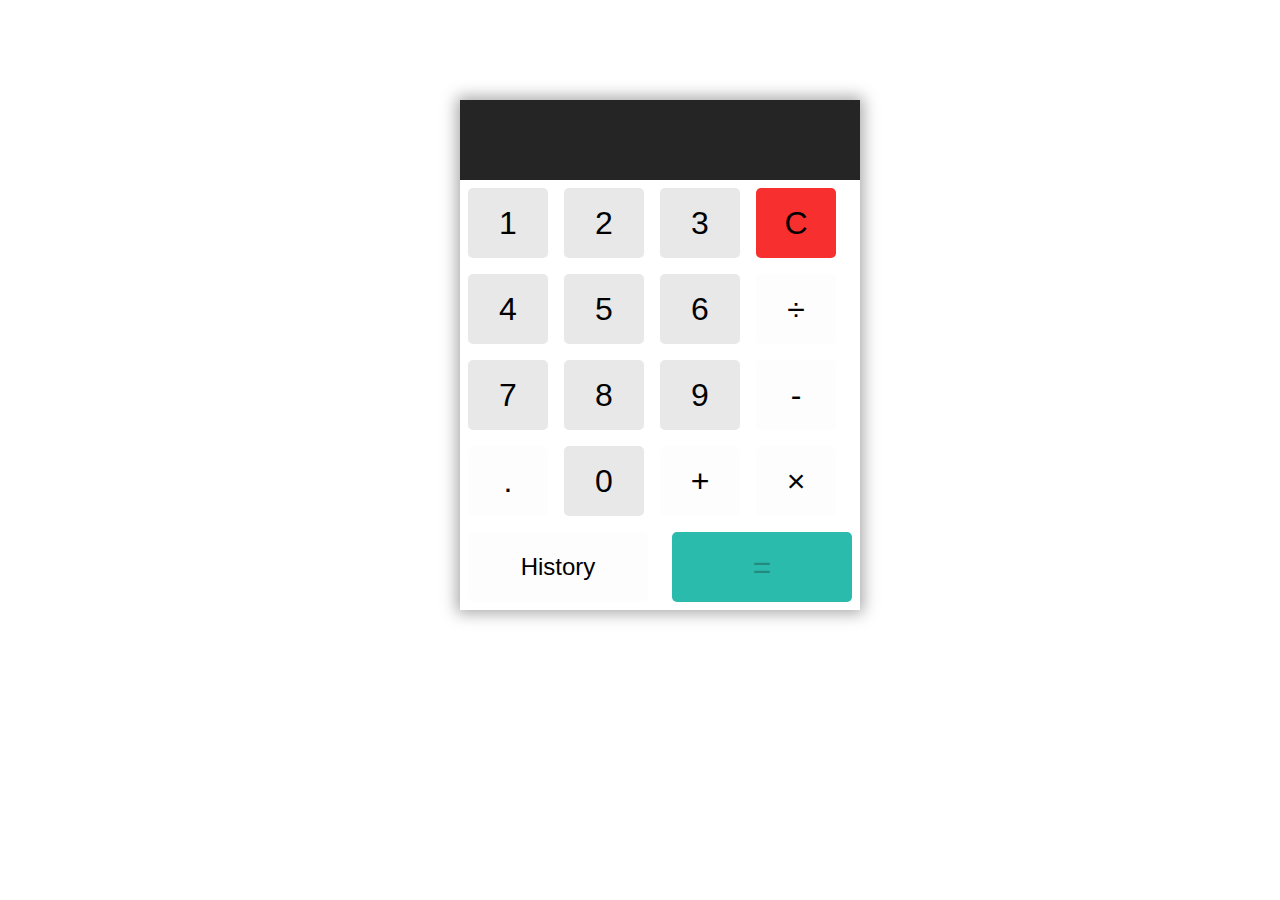
<file: src/index.html>
<html>
    <head>
        <title>Calci...</title>
        <link href="./styles.css" rel="stylesheet" >
        <link rel="stylesheet" href="https://stackpath.bootstrapcdn.com/bootstrap/4.4.1/css/bootstrap.min.css" integrity="sha384-Vkoo8x4CGsO3+Hhxv8T/Q5PaXtkKtu6ug5TOeNV6gBiFeWPGFN9MuhOf23Q9Ifjh" crossorigin="anonymous">
    </head>
    <body>
        <div class="top-block">
            <div class="main-block">
            <!-- <div class="main-head">
                <h2>Calci</h2>
            </div> -->
            <div class="main-mid">
                <div class="">
                    <input class="val-view" type="text" id="result"/>
                    <!-- <input class="btn-val cncl-btn pull-right" type="button" value="C" onclick="clr()"/> -->
                </div>
                <input class="clr-his-btn col-12" type="button" value="Clear History" onclick="clrHistory()"/>

                <div id="rec-data" class="rec-data-class"></div>

                <div class="head-point">
                    <div id="cal-buttons" class="main-content"></div>
                 <div id="bac-btn"></div>
                </div>

            </div>
            <!-- <div class="main-foot">
                <h2>c</h2>
            </div> -->
        </div>
    </div>
    </body>
    <script src="Calci.js"></script>
    <script src="https://code.jquery.com/jquery-3.4.1.slim.min.js" integrity="sha384-J6qa4849blE2+poT4WnyKhv5vZF5SrPo0iEjwBvKU7imGFAV0wwj1yYfoRSJoZ+n" crossorigin="anonymous"></script>
    <script src="https://cdn.jsdelivr.net/npm/popper.js@1.16.0/dist/umd/popper.min.js" integrity="sha384-Q6E9RHvbIyZFJoft+2mJbHaEWldlvI9IOYy5n3zV9zzTtmI3UksdQRVvoxMfooAo" crossorigin="anonymous"></script>
    <script src="https://stackpath.bootstrapcdn.com/bootstrap/4.4.1/js/bootstrap.min.js" integrity="sha384-wfSDF2E50Y2D1uUdj0O3uMBJnjuUD4Ih7YwaYd1iqfktj0Uod8GCExl3Og8ifwB6" crossorigin="anonymous"></script>

</html>
</file>
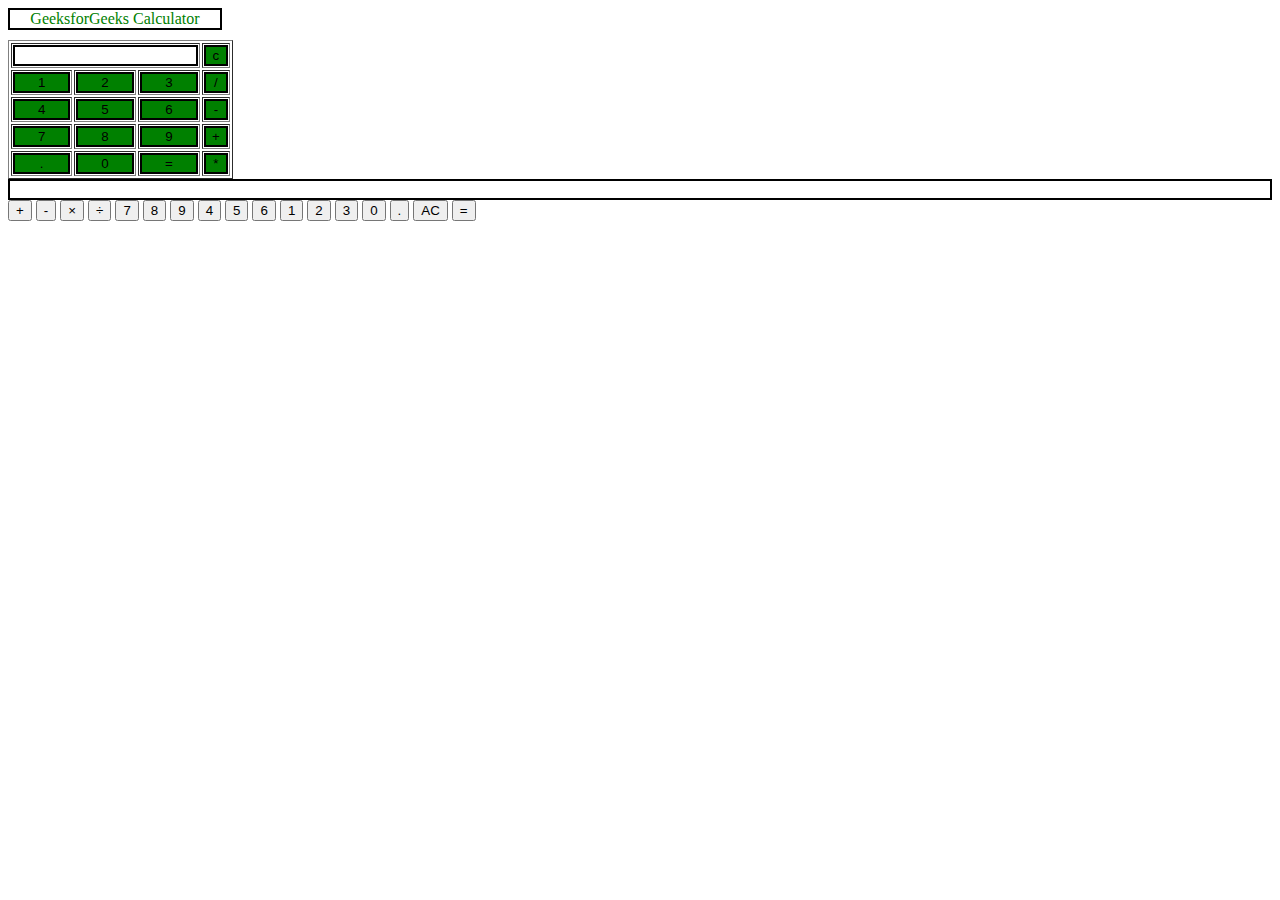
<file: src/test.html>
<html> 
    <head> 
       <script> 
          //function that display value 
          function dis(val) 
          { 
              document.getElementById("result").value+=val 
          } 
            
          //function that evaluates the digit and return result 
          function solve() 
          { 
              let x = document.getElementById("result").value 
              let y = eval(x) 
              document.getElementById("result").value = y 
          } 
            
          //function that clear the display 
          function clr() 
          { 
              document.getElementById("result").value = "" 
          } 
       </script> 
       <!-- for styling -->
       <style> 
          .title{ 
          margin-bottom: 10px; 
          text-align:center; 
          width: 210px; 
          color:green; 
          border: solid black 2px; 
          } 
   
          input[type="button"] 
          { 
          background-color:green; 
          color: black; 
          border: solid black 2px; 
          width:100% 
          } 
   
          input[type="text"] 
          { 
          background-color:white; 
          border: solid black 2px; 
          width:100% 
          } 
       </style> 
    </head> 
    <!-- create table -->
    <body> 
       <div class = title >GeeksforGeeks Calculator</div> 
       <table border="1"> 
          <tr> 
             <td colspan="3"><input type="text" id="result"/></td> 
             <!-- clr() function will call clr to clear all value -->
             <td><input type="button" value="c" onclick="clr()"/> </td> 
          </tr> 
          <tr> 
             <!-- create button and assign value to each button -->
             <!-- dis("1") will call function dis to display value -->
             <td><input type="button" value="1" onclick="dis('1')"/> </td> 
             <td><input type="button" value="2" onclick="dis('2')"/> </td> 
             <td><input type="button" value="3" onclick="dis('3')"/> </td> 
             <td><input type="button" value="/" onclick="dis('/')"/> </td> 
          </tr> 
          <tr> 
             <td><input type="button" value="4" onclick="dis('4')"/> </td> 
             <td><input type="button" value="5" onclick="dis('5')"/> </td> 
             <td><input type="button" value="6" onclick="dis('6')"/> </td> 
             <td><input type="button" value="-" onclick="dis('-')"/> </td> 
          </tr> 
          <tr> 
             <td><input type="button" value="7" onclick="dis('7')"/> </td> 
             <td><input type="button" value="8" onclick="dis('8')"/> </td> 
             <td><input type="button" value="9" onclick="dis('9')"/> </td> 
             <td><input type="button" value="+" onclick="dis('+')"/> </td> 
          </tr> 
          <tr> 
             <td><input type="button" value="." onclick="dis('.')"/> </td> 
             <td><input type="button" value="0" onclick="dis('0')"/> </td> 
             <!-- solve function call function solve to evaluate value -->
             <td><input type="button" value="=" onclick="solve()"/> </td> 
             <td><input type="button" value="*" onclick="dis('*')"/> </td> 
          </tr> 
       </table> 
    </body> 
 </html>

 <div class="calculator card">

    <input type="text" class="calculator-screen z-depth-1" value="" disabled />

    <div class="calculator-keys">

      <button type="button" class="operator btn btn-info" value="+">+</button>
      <button type="button" class="operator btn btn-info" value="-">-</button>
      <button type="button" class="operator btn btn-info" value="*">&times;</button>
      <button type="button" class="operator btn btn-info" value="/">&divide;</button>

      <button type="button" value="7" class="btn btn-light waves-effect">7</button>
      <button type="button" value="8" class="btn btn-light waves-effect">8</button>
      <button type="button" value="9" class="btn btn-light waves-effect">9</button>


      <button type="button" value="4" class="btn btn-light waves-effect">4</button>
      <button type="button" value="5" class="btn btn-light waves-effect">5</button>
      <button type="button" value="6" class="btn btn-light waves-effect">6</button>


      <button type="button" value="1" class="btn btn-light waves-effect">1</button>
      <button type="button" value="2" class="btn btn-light waves-effect">2</button>
      <button type="button" value="3" class="btn btn-light waves-effect">3</button>


      <button type="button" value="0" class="btn btn-light waves-effect">0</button>
      <button type="button" class="decimal function btn btn-secondary" value=".">.</button>
      <button type="button" class="all-clear function btn btn-danger btn-sm" value="all-clear">AC</button>

      <button type="button" class="equal-sign operator btn btn-default" value="=">=</button>

    </div>
  </div>
</file>
<file: src/styles.css>
body{
    font-size: xx-large;
    background: #f8f9fa;
}

.top-block{
margin-top:100px;

}
.clr-his-btn{
    display: none;
    font-weight: 500;
    background-color: cadetblue;
    animation: clrHis 1s ease-out;
}
.clr-his-btn:hover{
    background-color: rgb(129, 192, 194);
}
@keyframes clrHis {
    0%{
        opacity: 0;
    }
    100%{
        opacity: 1;
    }
}

.rec-data-class{
    height: 430px;
    overflow: auto;
    padding: 10px;
    display: none;
    animation: rec-data 1s ease-out;

}
.main-content1{
    display: none;
}
#cal-buttons{
    /* min-height: 430px; */
    animation: rec-data-close 1s ease-out;
    /* width: 400px; */
}
.head-point{
    background-color: rgb(255, 255, 255);
    /* height: 430px; */
}
.main-block{
    box-shadow: 0 0 15px 3px rgb(165, 165, 165);
    margin-right: 50%;
    margin-left: 50%;
    transform: translateX(-45%);
    width: 400px;
}

.main-head{
max-height:60px;
width: 100%;
top:5px;
text-align: center;
}

.main-foot{
background-color: grey;
height:60px;
width: 100%;
bottom:5px;
text-align: center;
}

.btn-val{
    height: 70px;
    width: 80px;
    margin: 8px;
    font-size: xx-large;
    border: 0;
    border-radius: 5px;
    font-weight: 500;
    background: rgb(253, 253, 253);
    z-index: 1;
    max-width: 20% !important;
}

.rec-list{
    min-height: 70px;
    max-width: 100% !important;
    margin-bottom: 10px;
    border: 0;
    border-radius: 5px;
    font-weight: 500;
    background: #EAEAEA;
    box-shadow: rgb(155, 154, 154) 2px 2px 8px;
word-break: break-all;
    padding: 5px;
    padding-bottom: 21px;
}

.time-history{
    float: right;
    font-size: 11px;
    background-color: rgb(146, 146, 146);
    color: black;
}


.btn-val:hover{
    box-shadow: rgb(155, 154, 154) 2px 2px 8px;
    transform: scale(1.05);
    animation: scala 0.2s ease-out;
}
.cncl-btn{
    background: rgb(247, 47, 47);
}
.smt-btn{
    background-color: #2bbbad;
    max-width: 45% !important;
    float: right;    
}
.rec-btn{
    max-width: 45% !important;
    font-size: x-large;
    height: 70px;
}
.back-btn{
    background-color: #f35353;
    max-width: 45% !important;
    float: right;
    font-size: x-large;
}

@keyframes scala {
    0%{
        transform: scale(1);
    }
    100%{
        transform: scale(1.05);
    }
}

@keyframes rec-data {
    0%{
        height:0;
    }
    100%{
        height: 430px;

    }
}
@keyframes rec-data-close {
    0%{
        /* transform: translateY(0); */
        opacity: 0;
    }
    
    100%{
        /* transform: translateY(0); */
       
        opacity: 1;
    }
}

.val-view{
    width:100%;
    height:80px;
    background-color: #252525;
    font-size: xx-large;
    text-align:right;
    color: white;
    border: 0;
    font-weight: bold;
    word-break: break-all;
}
</file>
